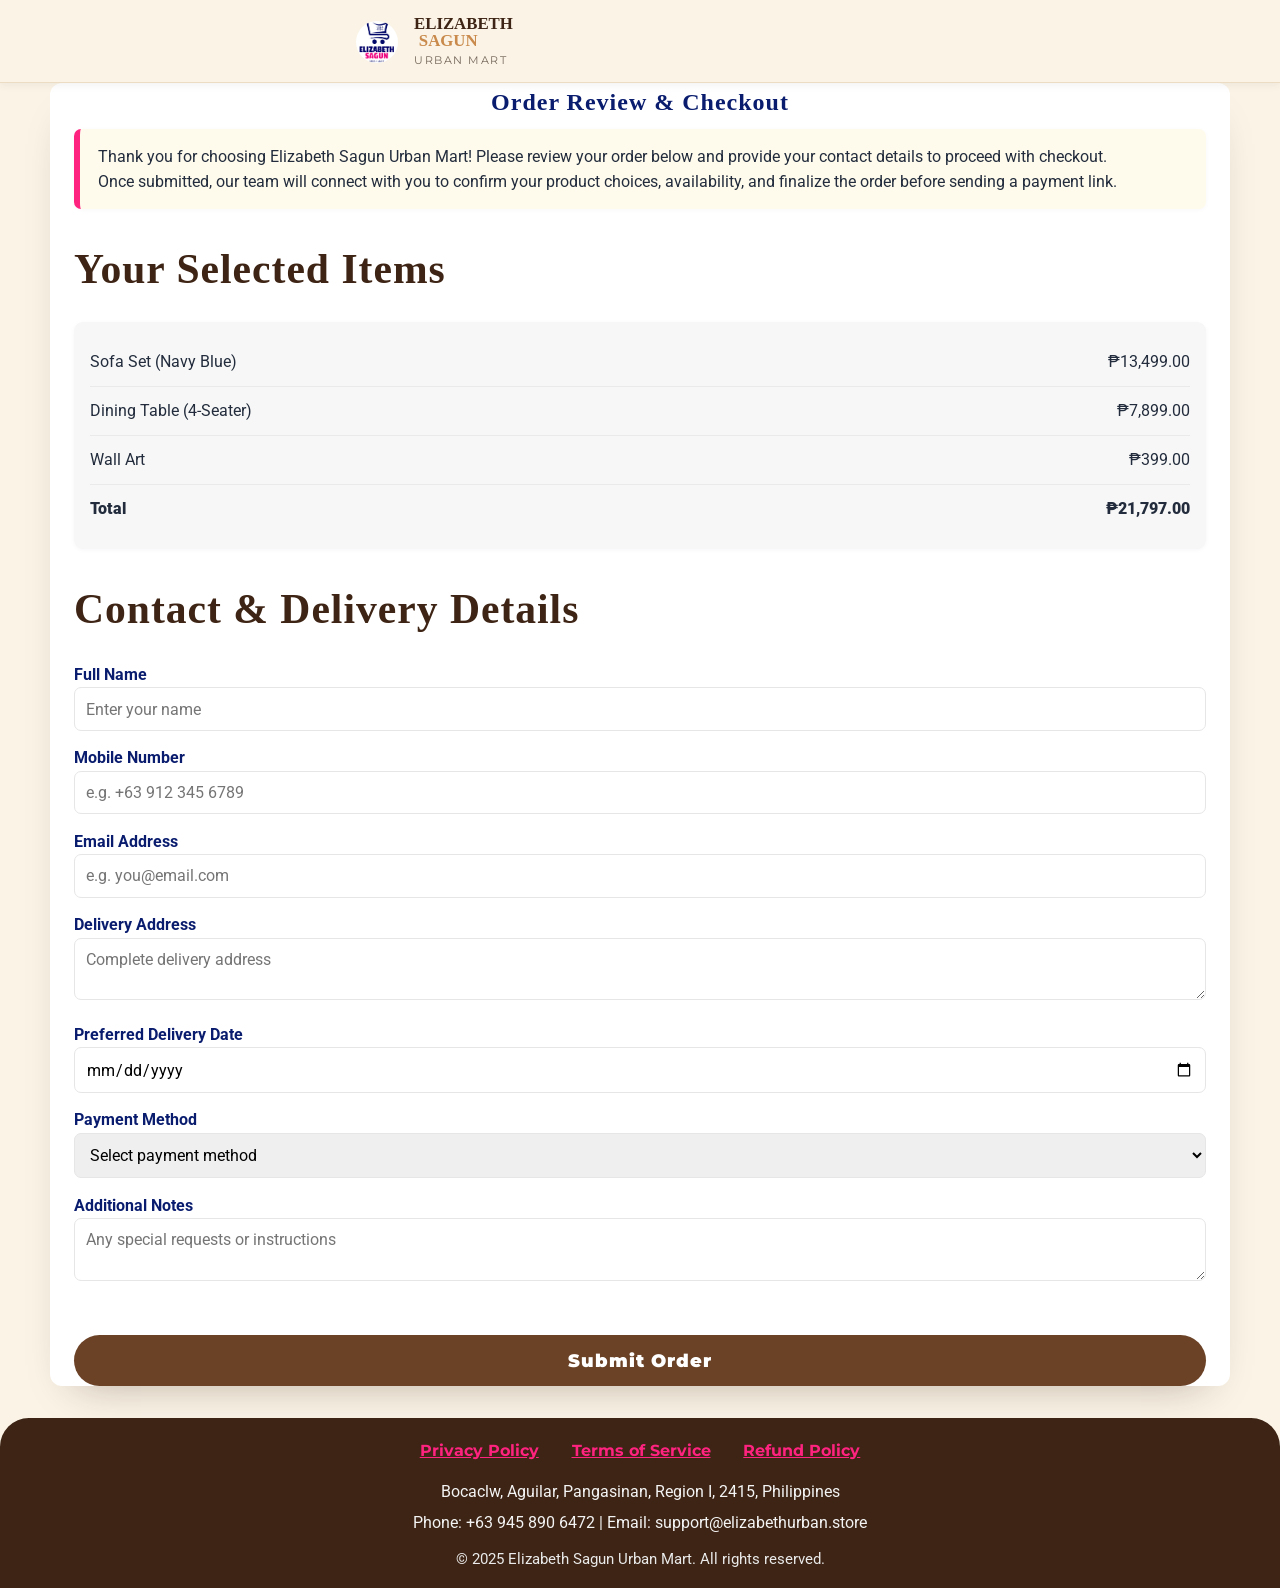
<file: order-summary.html>
<!DOCTYPE html>
<html lang="en">
<head>
    <meta charset="UTF-8">
    <meta name="viewport" content="width=device-width, initial-scale=1.0">
    <title>Order Summary | Elizabeth Sagun Urban Mart</title>
    <meta name="description" content="Order summary and checkout for Elizabeth Sagun Urban Mart. Review your purchase and securely complete your payment.">
    <link rel="icon" type="image/png" href="image/LOGO.png">
    <link href="https://fonts.googleapis.com/css?family=Montserrat:900,700,400|Roboto:400,500&display=swap" rel="stylesheet">
    <style>
        :root {
            --navy: #091c6e;
            --magenta: #ff2380;
            --gray: #f4f4f4;
            --white: #fff;
            --primary: var(--navy);
            --accent: var(--magenta);
            --body-bg: var(--gray);
            --header-bg: var(--white);
            --footer-bg: var(--primary);
            --footer-text: var(--gray);
            --shadow: 0 2px 8px rgba(60,60,60,0.07);
            --max-width: 600px;
        }
        * { box-sizing: border-box; margin: 0; padding: 0; }
        body {
            background: var(--body-bg);
            font-family: 'Roboto', Arial, sans-serif;
            color: #222c3c;
            line-height: 1.6;
        }
        header {
            background: var(--header-bg);
            box-shadow: var(--shadow);
            position: sticky;
            top: 0;
            width: 100%;
            z-index: 999;
        }
        .header-container {
            max-width: var(--max-width);
            margin: 0 auto;
            display: flex;
            align-items: center;
            justify-content: flex-start;
            padding: 1rem 1rem 0.8rem 1rem;
        }
        .logo-img {
            height: 53px;
            width: 53px;
            margin-right: 1rem;
            object-fit: contain;
            border-radius: 10px;
        }
        .logo-block {
            display: flex;
            align-items: center;
        }
        .logo-texts {
            display: flex;
            flex-direction: column;
        }
        .logo-main {
            font-family: 'Montserrat', sans-serif;
            font-weight: 900;
            font-size: 1.25rem;
            color: var(--primary);
            line-height: 1;
        }
        .logo-highlight {
            font-family: 'Montserrat', sans-serif;
            font-weight: 900;
            font-size: 1.25rem;
            color: var(--accent);
            line-height: 1;
        }
        .logo-sub {
            font-family: 'Montserrat', sans-serif;
            font-weight: 400;
            font-size: 0.95rem;
            color: var(--primary);
            letter-spacing: 1px;
            margin-top: 2px;
        }
        main {
            max-width: var(--max-width);
            margin: 2rem auto 0 auto;
            background: var(--white);
            border-radius: 12px;
            box-shadow: var(--shadow);
            padding: 2rem 1.2rem 2rem 1.2rem;
        }
        h1 {
            font-family: 'Montserrat', sans-serif;
            font-size: 1.5rem;
            color: var(--primary);
            font-weight: 900;
            margin-bottom: 0.5rem;
            letter-spacing: 1px;
            text-align: center;
        }
        .section-title {
            font-family: 'Montserrat', sans-serif;
            font-size: 1.17rem;
            color: var(--primary);
            font-weight: 900;
            letter-spacing: 1px;
            margin-top: 1.7rem;
            margin-bottom: 0.8rem;
            text-align: left;
        }
        .order-summary {
            background: #f7f7f7;
            border-radius: 9px;
            padding: 1rem;
            margin-bottom: 1.5rem;
            box-shadow: 0 1px 4px rgba(9,28,110,0.04);
        }
        .order-summary-list {
            list-style: none;
            margin: 0;
            padding: 0;
        }
        .order-summary-list li {
            display: flex;
            justify-content: space-between;
            align-items: center;
            padding: 0.7rem 0;
            border-bottom: 1px solid #eaeaea;
            font-size: 1rem;
            color: #222c3c;
        }
        .order-summary-list li:last-child {
            border-bottom: none;
        }
        .order-total {
            font-weight: 900;
            color: var(--accent);
            font-size: 1.09rem;
        }
        .customer-info {
            margin-bottom: 1.2rem;
        }
        .customer-info label {
            font-size: 1rem;
            color: var(--primary);
            font-weight: 700;
            margin-bottom: 3px;
        }
        .customer-info input, .customer-info select, .customer-info textarea {
            width: 100%;
            padding: 0.7rem;
            margin-bottom: 0.9rem;
            border-radius: 7px;
            border: 1px solid #e6e6e6;
            font-size: 1rem;
            font-family: 'Roboto', Arial, sans-serif;
        }
        .customer-info textarea {
            min-height: 54px;
        }
        .checkout-btn {
            display: block;
            width: 100%;
            background: var(--accent);
            color: var(--white);
            padding: 0.9rem 0;
            border-radius: 24px;
            font-weight: 900;
            font-family: 'Montserrat', sans-serif;
            font-size: 1.15rem;
            border: none;
            box-shadow: var(--shadow);
            letter-spacing: 1px;
            cursor: pointer;
            margin: 2rem 0 0.5rem 0;
            transition: background 0.2s, color 0.2s;
        }
        .checkout-btn:hover {
            background: var(--primary);
            color: var(--accent);
        }
        .info-note {
            background: #fffbec;
            border-left: 6px solid var(--accent);
            color: #222c3c;
            font-size: 1rem;
            padding: 0.9rem 1.1rem;
            margin-bottom: 1.2rem;
            border-radius: 7px;
            box-shadow: 0 1px 4px rgba(9,28,110,0.03);
        }
        .confirmation-modal {
            display: none;
            position: fixed;
            top: 0; left: 0; width: 100vw; height: 100vh;
            background: rgba(9,28,110,0.16);
            z-index: 1200;
            align-items: center;
            justify-content: center;
        }
        .confirmation-content {
            background: var(--white);
            border-radius: 12px;
            max-width: 95vw;
            width: 420px;
            padding: 2.2rem 1.5rem;
            box-shadow: 0 5px 32px rgba(9,28,110,0.11);
            text-align: center;
            position: relative;
        }
        .confirmation-content h2 {
            font-family: 'Montserrat', sans-serif;
            font-size: 1.25rem;
            color: var(--primary);
            font-weight: 900;
            margin-bottom: 0.9rem;
            letter-spacing: 1px;
        }
        .confirmation-content p {
            font-size: 1.05rem;
            margin-bottom: 1.25rem;
        }
        .confirmation-content .close-btn {
            background: var(--accent);
            color: var(--white);
            border: none;
            border-radius: 22px;
            padding: 0.6rem 1.7rem;
            font-size: 1.05rem;
            font-family: 'Montserrat', sans-serif;
            font-weight: 900;
            cursor: pointer;
            transition: background 0.2s, color 0.2s;
        }
        .confirmation-content .close-btn:hover {
            background: var(--primary);
            color: var(--accent);
        }
        @media (max-width: 600px) {
            main {
                padding: 1.1rem 0.3rem 1.2rem 0.3rem;
            }
            .header-container {
                padding: 0.7rem 0.4rem 0.5rem 0.4rem;
            }
            .confirmation-content {
                padding: 1.2rem 0.6rem;
            }
        }
        footer {
            background: var(--footer-bg);
            color: var(--footer-text);
            padding: 1.2rem 0 1rem 0;
            text-align: center;
            margin-top: 2rem;
        }
        .footer-links {
            margin-bottom: 1rem;
        }
        .footer-links a {
            color: var(--accent);
            text-decoration: underline;
            margin: 0 0.9rem;
            font-size: 1rem;
            font-family: 'Montserrat', sans-serif;
            font-weight: 700;
            transition: color 0.2s;
        }
        .footer-links a:hover {
            color: #fff;
        }
        .footer-address {
            font-size: 1.02rem;
            margin-bottom: 0.3rem;
        }
        .footer-contact {
            font-size: 1.02rem;
            margin-bottom: 0.3rem;
        }
        .footer-copyright {
            font-size: 0.95rem;
            margin-top: 0.7rem;
            color: #eaeaea;
            font-family: 'Roboto', Arial, sans-serif;
        }
    </style>
  <link rel="stylesheet" href="polish.css">
</head>
<body>
    <header>
        <div class="header-container">
            <div class="logo-block">
                <img src="image/LOGO.png" alt="Elizabeth Sagun Urban Mart Logo" class="logo-img">
                <div class="logo-texts">
                    <span class="logo-main">ELIZABETH</span>
                    <span class="logo-highlight">SAGUN</span>
                    <span class="logo-sub">URBAN MART</span>
                </div>
            </div>
        </div>
    </header>
    <main>
        <h1>Order Review &amp; Checkout</h1>
        <div class="info-note">
            Thank you for choosing Elizabeth Sagun Urban Mart! Please review your order below and provide your contact details to proceed with checkout.<br>
            Once submitted, our team will connect with you to confirm your product choices, availability, and finalize the order before sending a payment link.
        </div>
        <div class="section-title">Your Selected Items</div>
        <div class="order-summary" id="orderSummarySection">
            <ul class="order-summary-list" id="orderSummaryList">
                <!-- Example items, these should be dynamically generated in integration -->
                <li>
                    <span>Sofa Set (Navy Blue)</span>
                    <span>₱13,499.00</span>
                </li>
                <li>
                    <span>Dining Table (4-Seater)</span>
                    <span>₱7,899.00</span>
                </li>
                <li>
                    <span>Wall Art</span>
                    <span>₱399.00</span>
                </li>
                <li class="order-total">
                    <span>Total</span>
                    <span>₱21,797.00</span>
                </li>
            </ul>
        </div>
        <div class="section-title">Contact &amp; Delivery Details</div>
        <form id="checkoutForm" autocomplete="off">
            <div class="customer-info">
                <label for="customerName">Full Name</label>
                <input type="text" id="customerName" name="customerName" required placeholder="Enter your name">
                <label for="customerPhone">Mobile Number</label>
                <input type="tel" id="customerPhone" name="customerPhone" required placeholder="e.g. +63 912 345 6789">
                <label for="customerEmail">Email Address</label>
                <input type="email" id="customerEmail" name="customerEmail" required placeholder="e.g. you@email.com">
                <label for="customerAddress">Delivery Address</label>
                <textarea id="customerAddress" name="customerAddress" required placeholder="Complete delivery address"></textarea>
                <label for="deliveryDate">Preferred Delivery Date</label>
                <input type="date" id="deliveryDate" name="deliveryDate" required>
                <label for="paymentMethod">Payment Method</label>
                <select id="paymentMethod" name="paymentMethod" required>
                    <option value="">Select payment method</option>
                    <option value="GCash">GCash</option>
                    <option value="Bank Transfer">Bank Transfer</option>
                    <option value="Credit/Debit Card">Credit/Debit Card</option>
                    <option value="Cash on Delivery">Cash on Delivery</option>
                </select>
                <label for="orderNotes">Additional Notes</label>
                <textarea id="orderNotes" name="orderNotes" placeholder="Any special requests or instructions"></textarea>
            </div>
            <button type="submit" class="checkout-btn">Submit Order</button>
        </form>
    </main>
    <div class="confirmation-modal" id="confirmationModal">
        <div class="confirmation-content">
            <h2>Order Submitted Successfully!</h2>
            <p>
                Thank you for your order.<br>
                One of our team members will contact you soon to verify product selections, confirm colors, availability, and finalize your order details.<br>
                Once you confirm, we’ll send a secure payment link based on your selected payment method.<br>
                <strong>Please complete your payment within 24 hours</strong> to prevent automatic cancellation.<br>
                We appreciate your prompt response and look forward to helping you make your home more beautiful!
            </p>
            <button class="close-btn" id="closeConfirmationBtn">Close</button>
        </div>
    </div>
    <footer>
        <div class="footer-links">
            <a href="privacy-policy.html">Privacy Policy</a>
            <a href="terms.html">Terms of Service</a>
            <a href="refund-policy.html">Refund Policy</a>
        </div>
        <div class="footer-address">
            Bocaclw, Aguilar, Pangasinan, Region I, 2415, Philippines
        </div>
        <div class="footer-contact">
            Phone: +63 945 890 6472 | Email: support@elizabethurban.store
        </div>
        <div class="footer-copyright">
            &copy; 2025 Elizabeth Sagun Urban Mart. All rights reserved.
        </div>
    </footer>
    <script>
        // Responsive mobile touch: scroll to top when modal opens
        function showConfirmationModal() {
            document.getElementById('confirmationModal').style.display = 'flex';
            document.body.style.overflow = 'hidden';
            window.scrollTo({ top: 0, behavior: 'smooth' });
        }
        function hideConfirmationModal() {
            document.getElementById('confirmationModal').style.display = 'none';
            document.body.style.overflow = '';
        }
        document.getElementById('closeConfirmationBtn').addEventListener('click', hideConfirmationModal);

        // Handle checkout form submission
        document.getElementById('checkoutForm').addEventListener('submit', function(e) {
            e.preventDefault();
            showConfirmationModal();
        });

        // Accessibility: Allow closing modal with Esc key
        document.addEventListener('keydown', function(e) {
            if (e.key === 'Escape' && document.getElementById('confirmationModal').style.display === 'flex') {
                hideConfirmationModal();
            }
        });

        // Sticky header shadow on scroll
        window.addEventListener('scroll', function() {
            var header = document.querySelector('header');
            if (window.scrollY > 20) {
                header.style.boxShadow = '0 4px 16px rgba(9,28,110,0.13)';
            } else {
                header.style.boxShadow = '0 2px 8px rgba(60,60,60,0.07)';
            }
        });
    </script>
</body>
</html>
</file>
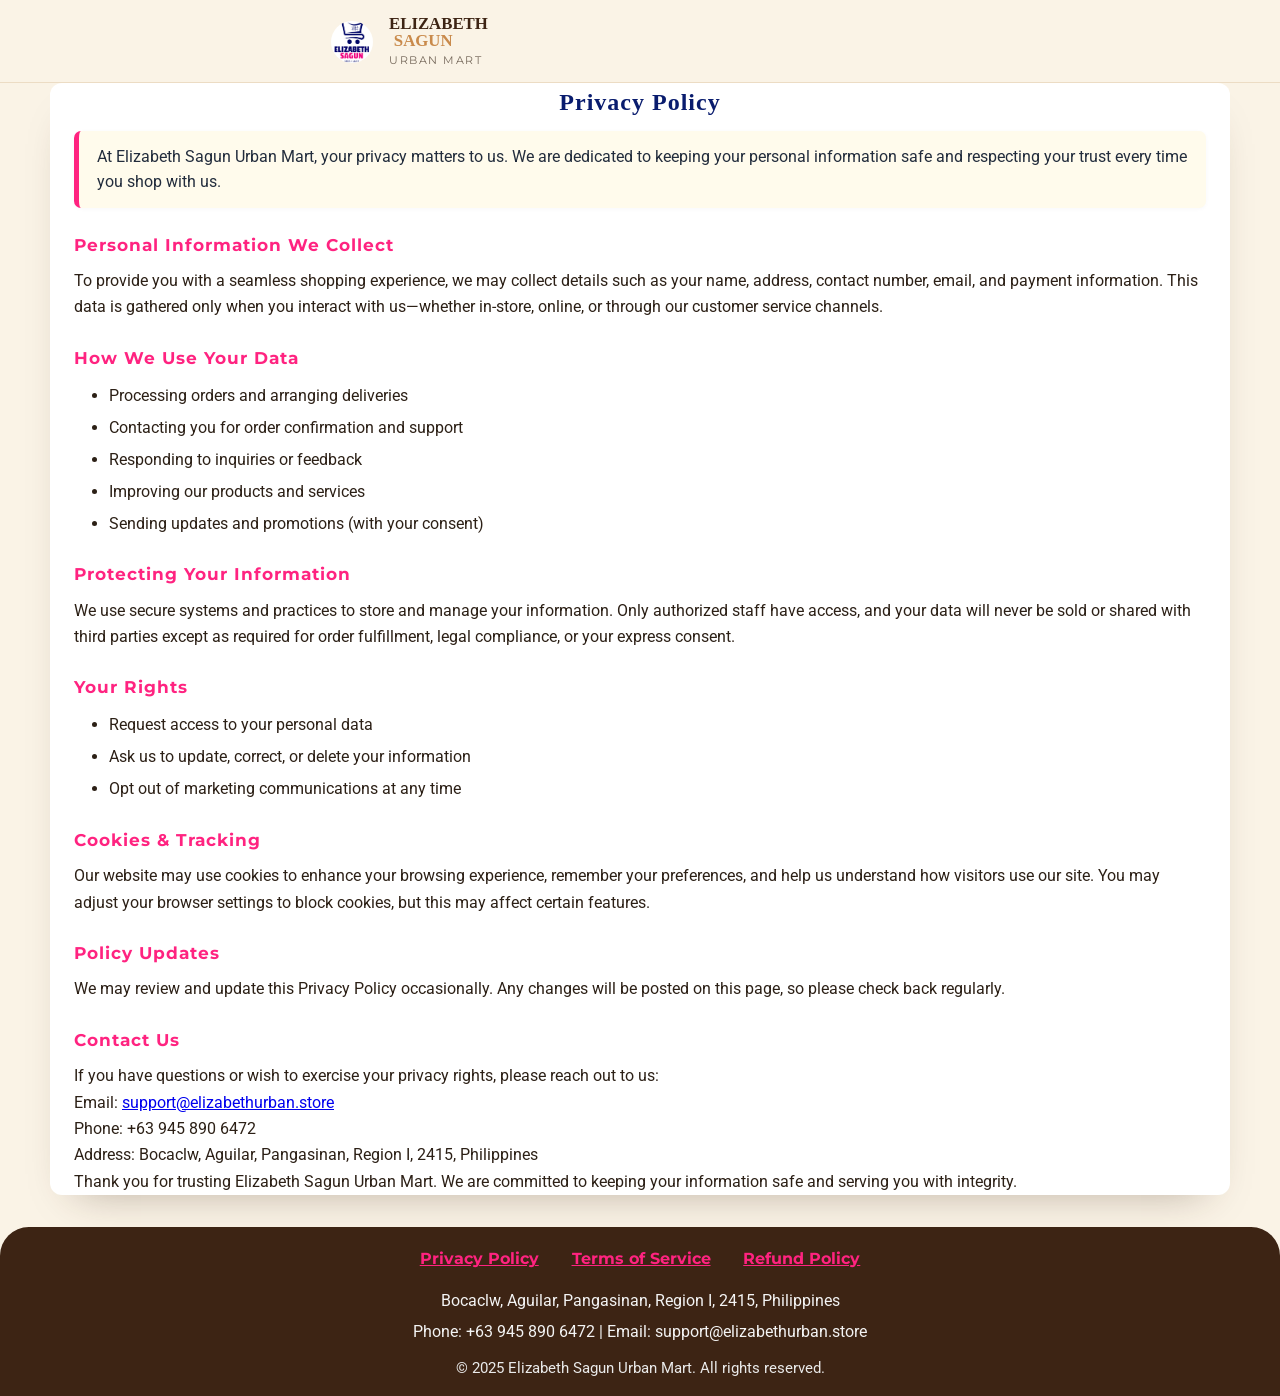
<file: privacy-policy.html>
<!DOCTYPE html>
<html lang="en">
<head>
    <meta charset="UTF-8">
    <meta name="viewport" content="width=device-width, initial-scale=1.0">
    <title>Privacy Policy | Elizabeth Sagun Urban Mart</title>
    <meta name="description" content="Elizabeth Sagun Urban Mart privacy policy. Learn how we protect your personal information and keep your data secure.">
    <link rel="icon" type="image/png" href="image/LOGO.png">
    <link href="https://fonts.googleapis.com/css?family=Montserrat:700,400|Roboto:400,500&display=swap" rel="stylesheet">
    <style>
        :root {
            --navy: #091c6e;
            --magenta: #ff2380;
            --gray: #f4f4f4;
            --white: #fff;
            --primary: var(--navy);
            --accent: var(--magenta);
            --body-bg: var(--gray);
            --header-bg: var(--white);
            --footer-bg: var(--primary);
            --footer-text: var(--gray);
            --shadow: 0 2px 8px rgba(60,60,60,0.07);
            --max-width: 650px;
        }
        * { box-sizing: border-box; margin: 0; padding: 0; }
        body {
            background: var(--body-bg);
            font-family: 'Roboto', Arial, sans-serif;
            color: #222c3c;
            line-height: 1.6;
        }
        header {
            background: var(--header-bg);
            box-shadow: var(--shadow);
            position: sticky;
            top: 0;
            width: 100%;
            z-index: 999;
        }
        .header-container {
            max-width: var(--max-width);
            margin: 0 auto;
            padding: 1rem 1rem 0.8rem 1rem;
            display: flex;
            align-items: center;
        }
        .logo-img {
            height: 46px;
            width: 46px;
            margin-right: 1rem;
            object-fit: contain;
            border-radius: 10px;
        }
        .logo-block {
            display: flex;
            align-items: center;
        }
        .logo-texts {
            display: flex;
            flex-direction: column;
        }
        .logo-main {
            font-family: 'Montserrat', sans-serif;
            font-weight: 700;
            font-size: 1.12rem;
            color: var(--primary);
            line-height: 1;
        }
        .logo-highlight {
            font-family: 'Montserrat', sans-serif;
            font-weight: 700;
            font-size: 1.12rem;
            color: var(--accent);
            line-height: 1;
        }
        .logo-sub {
            font-family: 'Montserrat', sans-serif;
            font-weight: 400;
            font-size: 0.87rem;
            color: var(--primary);
            letter-spacing: 1px;
            margin-top: 2px;
        }
        main {
            max-width: var(--max-width);
            margin: 2rem auto 0 auto;
            background: var(--white);
            border-radius: 12px;
            box-shadow: var(--shadow);
            padding: 2rem 1.4rem 2rem 1.4rem;
        }
        h1 {
            font-family: 'Montserrat', sans-serif;
            font-size: 1.5rem;
            color: var(--primary);
            font-weight: 700;
            margin-bottom: 0.6rem;
            letter-spacing: 1px;
            text-align: center;
        }
        h2 {
            font-family: 'Montserrat', sans-serif;
            font-size: 1.05rem;
            color: var(--accent);
            font-weight: 700;
            margin: 1.5rem 0 0.6rem 0;
            letter-spacing: 1px;
        }
        p, ul, li {
            font-size: 1.03rem;
        }
        ul {
            margin: 0.7rem 0 0.7rem 2.2rem;
            padding: 0;
        }
        li {
            margin-bottom: 0.35rem;
        }
        .info-note {
            background: #fffbec;
            border-left: 5px solid var(--accent);
            color: #222c3c;
            font-size: 1rem;
            padding: 0.8rem 1.1rem;
            margin-bottom: 1.2rem;
            border-radius: 7px;
            box-shadow: 0 1px 4px rgba(9,28,110,0.03);
        }
        @media (max-width: 600px) {
            main {
                padding: 1.2rem 0.3rem 1.2rem 0.3rem;
            }
            .header-container {
                padding: 0.7rem 0.4rem 0.5rem 0.4rem;
            }
        }
        footer {
            background: var(--footer-bg);
            color: var(--footer-text);
            padding: 1.2rem 0 1rem 0;
            text-align: center;
            margin-top: 2rem;
        }
        .footer-links {
            margin-bottom: 1rem;
        }
        .footer-links a {
            color: var(--accent);
            text-decoration: underline;
            margin: 0 0.9rem;
            font-size: 1rem;
            font-family: 'Montserrat', sans-serif;
            font-weight: 700;
            transition: color 0.2s;
        }
        .footer-links a:hover {
            color: #fff;
        }
        .footer-address {
            font-size: 1.02rem;
            margin-bottom: 0.3rem;
        }
        .footer-contact {
            font-size: 1.02rem;
            margin-bottom: 0.3rem;
        }
        .footer-copyright {
            font-size: 0.95rem;
            margin-top: 0.7rem;
            color: #eaeaea;
            font-family: 'Roboto', Arial, sans-serif;
        }
    </style>
  <link rel="stylesheet" href="polish.css">
</head>
<body>
    <header>
        <div class="header-container">
            <div class="logo-block">
                <img src="image/LOGO.png" alt="Elizabeth Sagun Urban Mart Logo" class="logo-img">
                <div class="logo-texts">
                    <span class="logo-main">ELIZABETH</span>
                    <span class="logo-highlight">SAGUN</span>
                    <span class="logo-sub">URBAN MART</span>
                </div>
            </div>
        </div>
    </header>
    <main>
        <h1>Privacy Policy</h1>
        <div class="info-note">
            At Elizabeth Sagun Urban Mart, your privacy matters to us. We are dedicated to keeping your personal information safe and respecting your trust every time you shop with us.
        </div>
        <h2>Personal Information We Collect</h2>
        <p>
            To provide you with a seamless shopping experience, we may collect details such as your name, address, contact number, email, and payment information. This data is gathered only when you interact with us—whether in-store, online, or through our customer service channels.
        </p>
        <h2>How We Use Your Data</h2>
        <ul>
            <li>Processing orders and arranging deliveries</li>
            <li>Contacting you for order confirmation and support</li>
            <li>Responding to inquiries or feedback</li>
            <li>Improving our products and services</li>
            <li>Sending updates and promotions (with your consent)</li>
        </ul>
        <h2>Protecting Your Information</h2>
        <p>
            We use secure systems and practices to store and manage your information. Only authorized staff have access, and your data will never be sold or shared with third parties except as required for order fulfillment, legal compliance, or your express consent.
        </p>
        <h2>Your Rights</h2>
        <ul>
            <li>Request access to your personal data</li>
            <li>Ask us to update, correct, or delete your information</li>
            <li>Opt out of marketing communications at any time</li>
        </ul>
        <h2>Cookies & Tracking</h2>
        <p>
            Our website may use cookies to enhance your browsing experience, remember your preferences, and help us understand how visitors use our site. You may adjust your browser settings to block cookies, but this may affect certain features.
        </p>
        <h2>Policy Updates</h2>
        <p>
            We may review and update this Privacy Policy occasionally. Any changes will be posted on this page, so please check back regularly.
        </p>
        <h2>Contact Us</h2>
        <p>
            If you have questions or wish to exercise your privacy rights, please reach out to us:<br>
            Email: <a href="mailto:support@elizabethurban.store">support@elizabethurban.store</a><br>
            Phone: +63 945 890 6472<br>
            Address: Bocaclw, Aguilar, Pangasinan, Region I, 2415, Philippines
        </p>
        <p>
            Thank you for trusting Elizabeth Sagun Urban Mart. We are committed to keeping your information safe and serving you with integrity.
        </p>
    </main>
    <footer>
        <div class="footer-links">
            <a href="privacy-policy.html">Privacy Policy</a>
            <a href="terms.html">Terms of Service</a>
            <a href="refund-policy.html">Refund Policy</a>
        </div>
        <div class="footer-address">
            Bocaclw, Aguilar, Pangasinan, Region I, 2415, Philippines
        </div>
        <div class="footer-contact">
            Phone: +63 945 890 6472 | Email: support@elizabethurban.store
        </div>
        <div class="footer-copyright">
            &copy; 2025 Elizabeth Sagun Urban Mart. All rights reserved.
        </div>
    </footer>
</body>
</html>
</file>
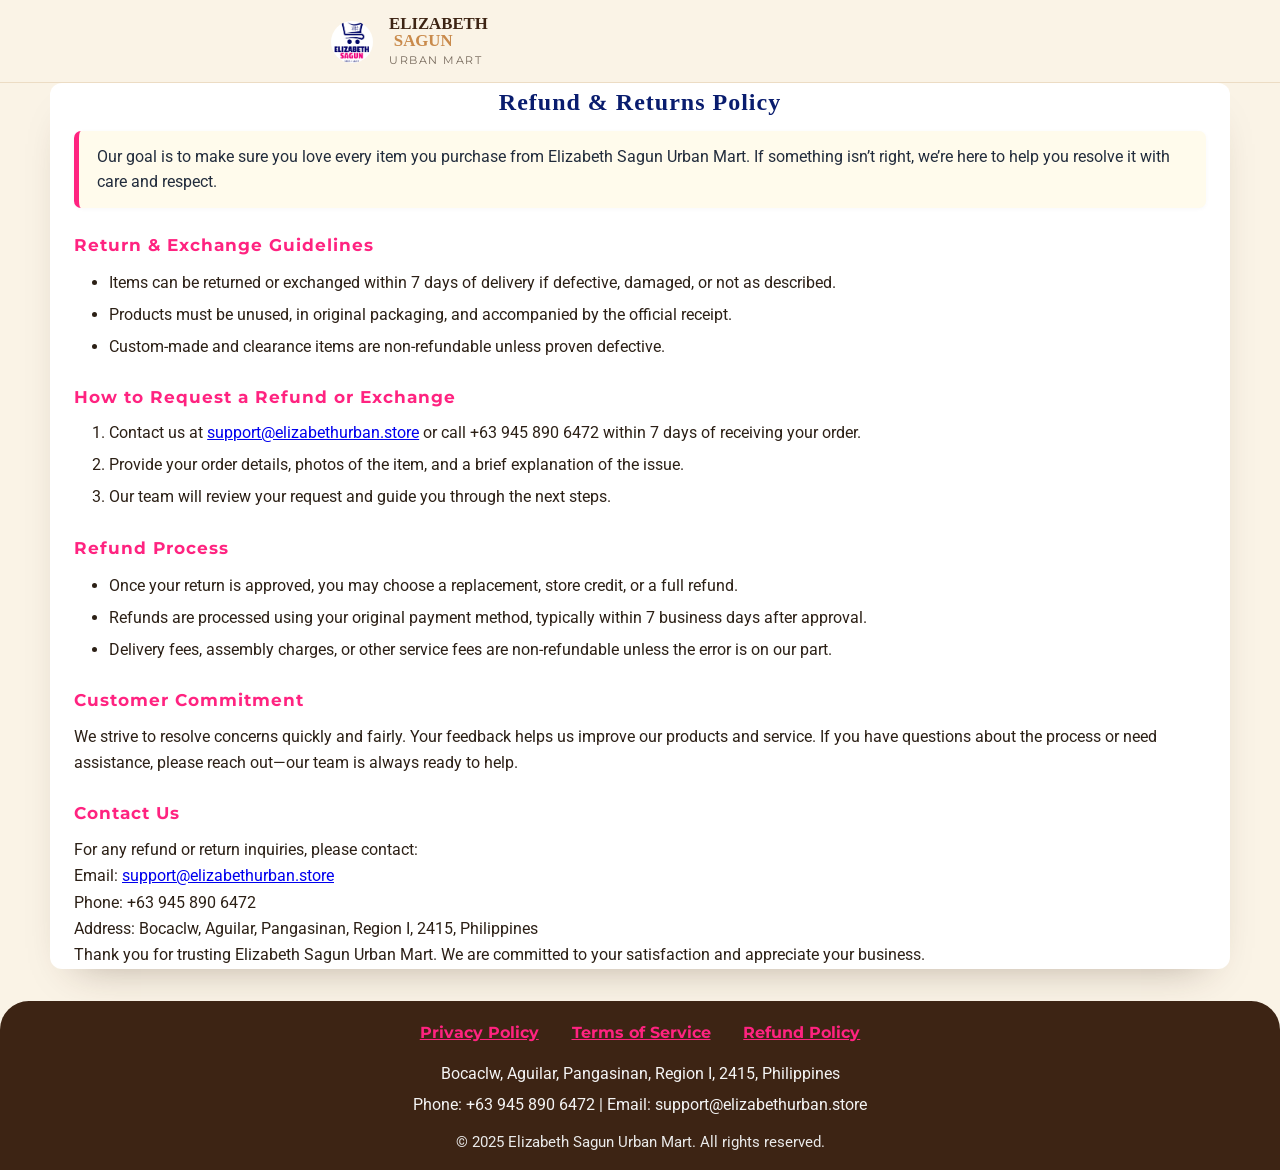
<file: refund-policy.html>
<!DOCTYPE html>
<html lang="en">
<head>
    <meta charset="UTF-8">
    <meta name="viewport" content="width=device-width, initial-scale=1.0">
    <title>Refund Policy | Elizabeth Sagun Urban Mart</title>
    <meta name="description" content="Elizabeth Sagun Urban Mart refund policy. Learn about our process for returns, exchanges, and refunds.">
    <link rel="icon" type="image/png" href="image/LOGO.png">
    <link href="https://fonts.googleapis.com/css?family=Montserrat:700,400|Roboto:400,500&display=swap" rel="stylesheet">
    <style>
        :root {
            --navy: #091c6e;
            --magenta: #ff2380;
            --gray: #f4f4f4;
            --white: #fff;
            --primary: var(--navy);
            --accent: var(--magenta);
            --body-bg: var(--gray);
            --header-bg: var(--white);
            --footer-bg: var(--primary);
            --footer-text: var(--gray);
            --shadow: 0 2px 8px rgba(60,60,60,0.07);
            --max-width: 650px;
        }
        * { box-sizing: border-box; margin: 0; padding: 0; }
        body {
            background: var(--body-bg);
            font-family: 'Roboto', Arial, sans-serif;
            color: #222c3c;
            line-height: 1.6;
        }
        header {
            background: var(--header-bg);
            box-shadow: var(--shadow);
            position: sticky;
            top: 0;
            width: 100%;
            z-index: 999;
        }
        .header-container {
            max-width: var(--max-width);
            margin: 0 auto;
            padding: 1rem 1rem 0.8rem 1rem;
            display: flex;
            align-items: center;
        }
        .logo-img {
            height: 46px;
            width: 46px;
            margin-right: 1rem;
            object-fit: contain;
            border-radius: 10px;
        }
        .logo-block {
            display: flex;
            align-items: center;
        }
        .logo-texts {
            display: flex;
            flex-direction: column;
        }
        .logo-main {
            font-family: 'Montserrat', sans-serif;
            font-weight: 700;
            font-size: 1.12rem;
            color: var(--primary);
            line-height: 1;
        }
        .logo-highlight {
            font-family: 'Montserrat', sans-serif;
            font-weight: 700;
            font-size: 1.12rem;
            color: var(--accent);
            line-height: 1;
        }
        .logo-sub {
            font-family: 'Montserrat', sans-serif;
            font-weight: 400;
            font-size: 0.87rem;
            color: var(--primary);
            letter-spacing: 1px;
            margin-top: 2px;
        }
        main {
            max-width: var(--max-width);
            margin: 2rem auto 0 auto;
            background: var(--white);
            border-radius: 12px;
            box-shadow: var(--shadow);
            padding: 2rem 1.4rem 2rem 1.4rem;
        }
        h1 {
            font-family: 'Montserrat', sans-serif;
            font-size: 1.5rem;
            color: var(--primary);
            font-weight: 700;
            margin-bottom: 0.6rem;
            letter-spacing: 1px;
            text-align: center;
        }
        h2 {
            font-family: 'Montserrat', sans-serif;
            font-size: 1.05rem;
            color: var(--accent);
            font-weight: 700;
            margin: 1.5rem 0 0.6rem 0;
            letter-spacing: 1px;
        }
        p, ul, li {
            font-size: 1.03rem;
        }
        ul {
            margin: 0.7rem 0 0.7rem 2.2rem;
            padding: 0;
        }
        li {
            margin-bottom: 0.35rem;
        }
        .info-note {
            background: #fffbec;
            border-left: 5px solid var(--accent);
            color: #222c3c;
            font-size: 1rem;
            padding: 0.8rem 1.1rem;
            margin-bottom: 1.2rem;
            border-radius: 7px;
            box-shadow: 0 1px 4px rgba(9,28,110,0.03);
        }
        @media (max-width: 600px) {
            main {
                padding: 1.2rem 0.3rem 1.2rem 0.3rem;
            }
            .header-container {
                padding: 0.7rem 0.4rem 0.5rem 0.4rem;
            }
        }
        footer {
            background: var(--footer-bg);
            color: var(--footer-text);
            padding: 1.2rem 0 1rem 0;
            text-align: center;
            margin-top: 2rem;
        }
        .footer-links {
            margin-bottom: 1rem;
        }
        .footer-links a {
            color: var(--accent);
            text-decoration: underline;
            margin: 0 0.9rem;
            font-size: 1rem;
            font-family: 'Montserrat', sans-serif;
            font-weight: 700;
            transition: color 0.2s;
        }
        .footer-links a:hover {
            color: #fff;
        }
        .footer-address {
            font-size: 1.02rem;
            margin-bottom: 0.3rem;
        }
        .footer-contact {
            font-size: 1.02rem;
            margin-bottom: 0.3rem;
        }
        .footer-copyright {
            font-size: 0.95rem;
            margin-top: 0.7rem;
            color: #eaeaea;
            font-family: 'Roboto', Arial, sans-serif;
        }
    </style>
  <link rel="stylesheet" href="polish.css">
</head>
<body>
    <header>
        <div class="header-container">
            <div class="logo-block">
                <img src="image/LOGO.png" alt="Elizabeth Sagun Urban Mart Logo" class="logo-img">
                <div class="logo-texts">
                    <span class="logo-main">ELIZABETH</span>
                    <span class="logo-highlight">SAGUN</span>
                    <span class="logo-sub">URBAN MART</span>
                </div>
            </div>
        </div>
    </header>
    <main>
        <h1>Refund &amp; Returns Policy</h1>
        <div class="info-note">
            Our goal is to make sure you love every item you purchase from Elizabeth Sagun Urban Mart. If something isn’t right, we’re here to help you resolve it with care and respect.
        </div>
        <h2>Return &amp; Exchange Guidelines</h2>
        <ul>
            <li>Items can be returned or exchanged within 7 days of delivery if defective, damaged, or not as described.</li>
            <li>Products must be unused, in original packaging, and accompanied by the official receipt.</li>
            <li>Custom-made and clearance items are non-refundable unless proven defective.</li>
        </ul>
        <h2>How to Request a Refund or Exchange</h2>
        <ol style="margin-left:2.2rem;">
            <li>Contact us at <a href="mailto:support@elizabethurban.store">support@elizabethurban.store</a> or call +63 945 890 6472 within 7 days of receiving your order.</li>
            <li>Provide your order details, photos of the item, and a brief explanation of the issue.</li>
            <li>Our team will review your request and guide you through the next steps.</li>
        </ol>
        <h2>Refund Process</h2>
        <ul>
            <li>Once your return is approved, you may choose a replacement, store credit, or a full refund.</li>
            <li>Refunds are processed using your original payment method, typically within 7 business days after approval.</li>
            <li>Delivery fees, assembly charges, or other service fees are non-refundable unless the error is on our part.</li>
        </ul>
        <h2>Customer Commitment</h2>
        <p>
            We strive to resolve concerns quickly and fairly. Your feedback helps us improve our products and service. If you have questions about the process or need assistance, please reach out—our team is always ready to help.
        </p>
        <h2>Contact Us</h2>
        <p>
            For any refund or return inquiries, please contact:<br>
            Email: <a href="mailto:support@elizabethurban.store">support@elizabethurban.store</a><br>
            Phone: +63 945 890 6472<br>
            Address: Bocaclw, Aguilar, Pangasinan, Region I, 2415, Philippines
        </p>
        <p>
            Thank you for trusting Elizabeth Sagun Urban Mart. We are committed to your satisfaction and appreciate your business.
        </p>
    </main>
    <footer>
        <div class="footer-links">
            <a href="privacy-policy.html">Privacy Policy</a>
            <a href="terms.html">Terms of Service</a>
            <a href="refund-policy.html">Refund Policy</a>
        </div>
        <div class="footer-address">
            Bocaclw, Aguilar, Pangasinan, Region I, 2415, Philippines
        </div>
        <div class="footer-contact">
            Phone: +63 945 890 6472 | Email: support@elizabethurban.store
        </div>
        <div class="footer-copyright">
            &copy; 2025 Elizabeth Sagun Urban Mart. All rights reserved.
        </div>
    </footer>
</body>
</html>
</file>
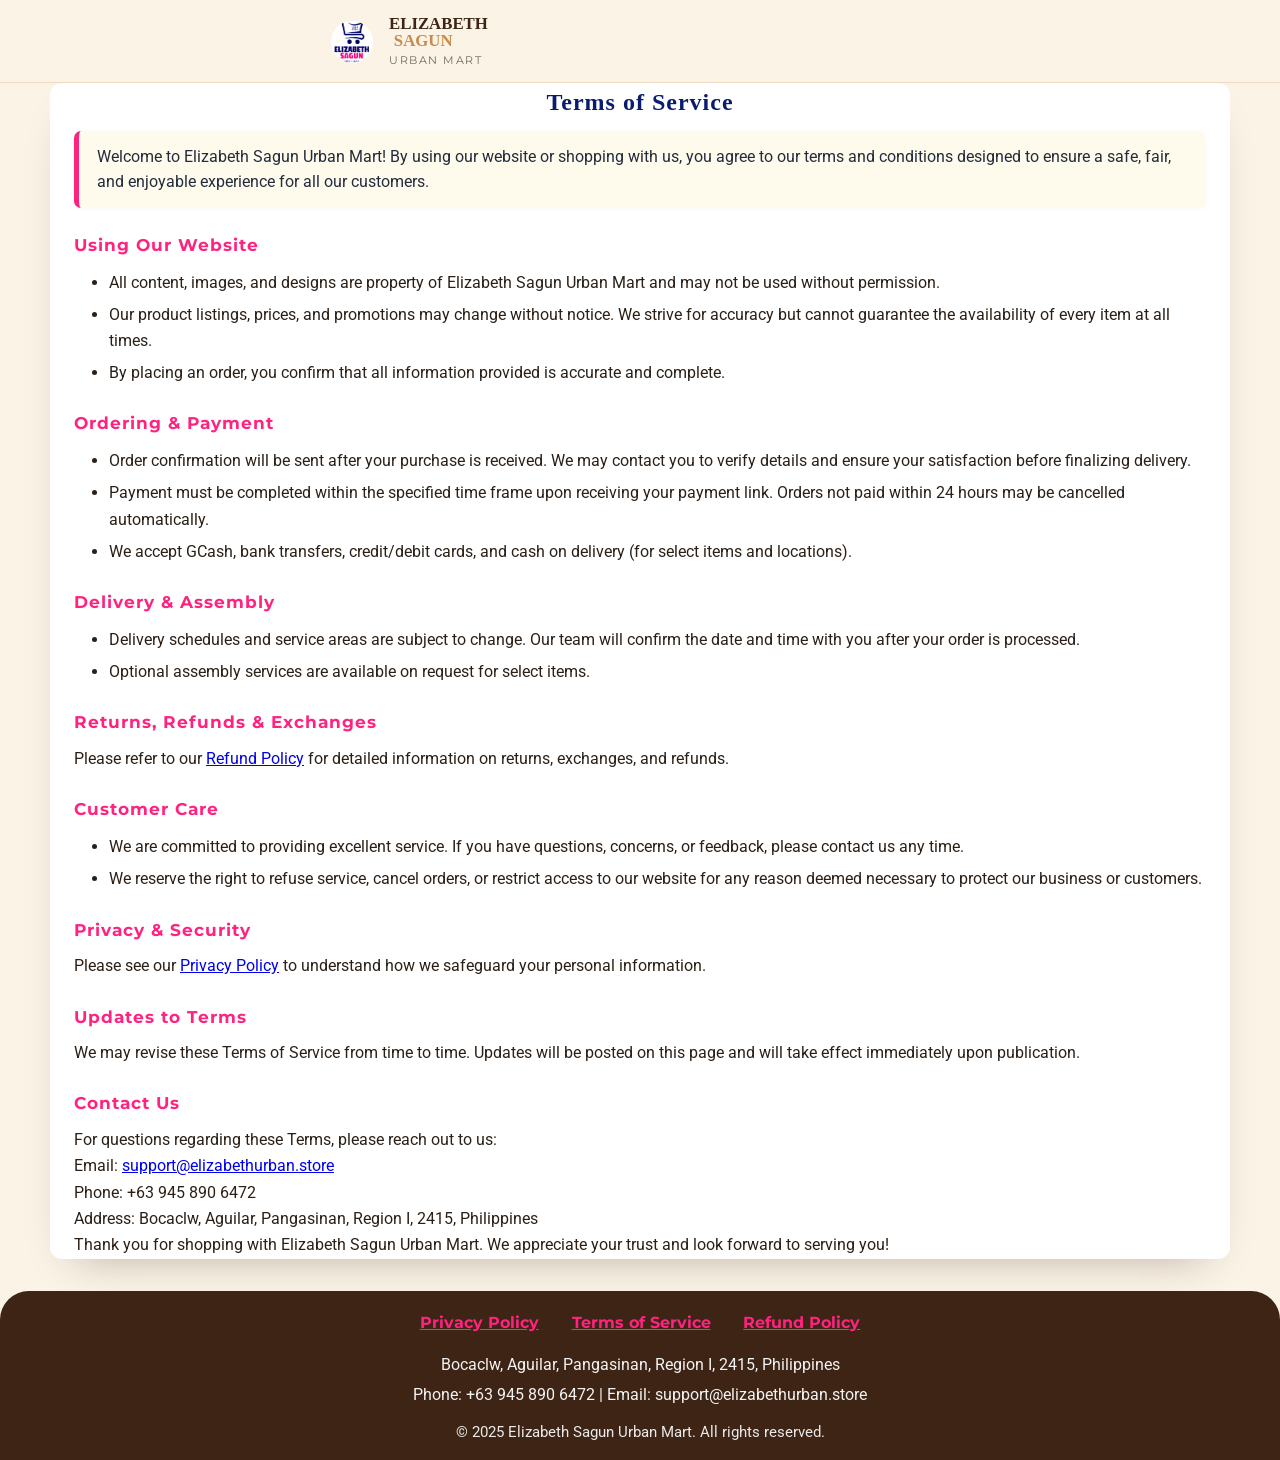
<file: terms.html>
<!DOCTYPE html>
<html lang="en">
<head>
    <meta charset="UTF-8">
    <meta name="viewport" content="width=device-width, initial-scale=1.0">
    <title>Terms of Service | Elizabeth Sagun Urban Mart</title>
    <meta name="description" content="Elizabeth Sagun Urban Mart terms of service. Understand our policies and guidelines for using our website and shopping with us.">
    <link rel="icon" type="image/png" href="image/LOGO.png">
    <link href="https://fonts.googleapis.com/css?family=Montserrat:700,400|Roboto:400,500&display=swap" rel="stylesheet">
    <style>
        :root {
            --navy: #091c6e;
            --magenta: #ff2380;
            --gray: #f4f4f4;
            --white: #fff;
            --primary: var(--navy);
            --accent: var(--magenta);
            --body-bg: var(--gray);
            --header-bg: var(--white);
            --footer-bg: var(--primary);
            --footer-text: var(--gray);
            --shadow: 0 2px 8px rgba(60,60,60,0.07);
            --max-width: 650px;
        }
        * { box-sizing: border-box; margin: 0; padding: 0; }
        body {
            background: var(--body-bg);
            font-family: 'Roboto', Arial, sans-serif;
            color: #222c3c;
            line-height: 1.6;
        }
        header {
            background: var(--header-bg);
            box-shadow: var(--shadow);
            position: sticky;
            top: 0;
            width: 100%;
            z-index: 999;
        }
        .header-container {
            max-width: var(--max-width);
            margin: 0 auto;
            padding: 1rem 1rem 0.8rem 1rem;
            display: flex;
            align-items: center;
        }
        .logo-img {
            height: 46px;
            width: 46px;
            margin-right: 1rem;
            object-fit: contain;
            border-radius: 10px;
        }
        .logo-block {
            display: flex;
            align-items: center;
        }
        .logo-texts {
            display: flex;
            flex-direction: column;
        }
        .logo-main {
            font-family: 'Montserrat', sans-serif;
            font-weight: 700;
            font-size: 1.12rem;
            color: var(--primary);
            line-height: 1;
        }
        .logo-highlight {
            font-family: 'Montserrat', sans-serif;
            font-weight: 700;
            font-size: 1.12rem;
            color: var(--accent);
            line-height: 1;
        }
        .logo-sub {
            font-family: 'Montserrat', sans-serif;
            font-weight: 400;
            font-size: 0.87rem;
            color: var(--primary);
            letter-spacing: 1px;
            margin-top: 2px;
        }
        main {
            max-width: var(--max-width);
            margin: 2rem auto 0 auto;
            background: var(--white);
            border-radius: 12px;
            box-shadow: var(--shadow);
            padding: 2rem 1.4rem 2rem 1.4rem;
        }
        h1 {
            font-family: 'Montserrat', sans-serif;
            font-size: 1.5rem;
            color: var(--primary);
            font-weight: 700;
            margin-bottom: 0.6rem;
            letter-spacing: 1px;
            text-align: center;
        }
        h2 {
            font-family: 'Montserrat', sans-serif;
            font-size: 1.05rem;
            color: var(--accent);
            font-weight: 700;
            margin: 1.5rem 0 0.6rem 0;
            letter-spacing: 1px;
        }
        p, ul, li {
            font-size: 1.03rem;
        }
        ul {
            margin: 0.7rem 0 0.7rem 2.2rem;
            padding: 0;
        }
        li {
            margin-bottom: 0.35rem;
        }
        .info-note {
            background: #fffbec;
            border-left: 5px solid var(--accent);
            color: #222c3c;
            font-size: 1rem;
            padding: 0.8rem 1.1rem;
            margin-bottom: 1.2rem;
            border-radius: 7px;
            box-shadow: 0 1px 4px rgba(9,28,110,0.03);
        }
        @media (max-width: 600px) {
            main {
                padding: 1.2rem 0.3rem 1.2rem 0.3rem;
            }
            .header-container {
                padding: 0.7rem 0.4rem 0.5rem 0.4rem;
            }
        }
        footer {
            background: var(--footer-bg);
            color: var(--footer-text);
            padding: 1.2rem 0 1rem 0;
            text-align: center;
            margin-top: 2rem;
        }
        .footer-links {
            margin-bottom: 1rem;
        }
        .footer-links a {
            color: var(--accent);
            text-decoration: underline;
            margin: 0 0.9rem;
            font-size: 1rem;
            font-family: 'Montserrat', sans-serif;
            font-weight: 700;
            transition: color 0.2s;
        }
        .footer-links a:hover {
            color: #fff;
        }
        .footer-address {
            font-size: 1.02rem;
            margin-bottom: 0.3rem;
        }
        .footer-contact {
            font-size: 1.02rem;
            margin-bottom: 0.3rem;
        }
        .footer-copyright {
            font-size: 0.95rem;
            margin-top: 0.7rem;
            color: #eaeaea;
            font-family: 'Roboto', Arial, sans-serif;
        }
    </style>
  <link rel="stylesheet" href="polish.css">
</head>
<body>
    <header>
        <div class="header-container">
            <div class="logo-block">
                <img src="image/LOGO.png" alt="Elizabeth Sagun Urban Mart Logo" class="logo-img">
                <div class="logo-texts">
                    <span class="logo-main">ELIZABETH</span>
                    <span class="logo-highlight">SAGUN</span>
                    <span class="logo-sub">URBAN MART</span>
                </div>
            </div>
        </div>
    </header>
    <main>
        <h1>Terms of Service</h1>
        <div class="info-note">
            Welcome to Elizabeth Sagun Urban Mart! By using our website or shopping with us, you agree to our terms and conditions designed to ensure a safe, fair, and enjoyable experience for all our customers.
        </div>
        <h2>Using Our Website</h2>
        <ul>
            <li>All content, images, and designs are property of Elizabeth Sagun Urban Mart and may not be used without permission.</li>
            <li>Our product listings, prices, and promotions may change without notice. We strive for accuracy but cannot guarantee the availability of every item at all times.</li>
            <li>By placing an order, you confirm that all information provided is accurate and complete.</li>
        </ul>
        <h2>Ordering &amp; Payment</h2>
        <ul>
            <li>Order confirmation will be sent after your purchase is received. We may contact you to verify details and ensure your satisfaction before finalizing delivery.</li>
            <li>Payment must be completed within the specified time frame upon receiving your payment link. Orders not paid within 24 hours may be cancelled automatically.</li>
            <li>We accept GCash, bank transfers, credit/debit cards, and cash on delivery (for select items and locations).</li>
        </ul>
        <h2>Delivery &amp; Assembly</h2>
        <ul>
            <li>Delivery schedules and service areas are subject to change. Our team will confirm the date and time with you after your order is processed.</li>
            <li>Optional assembly services are available on request for select items.</li>
        </ul>
        <h2>Returns, Refunds &amp; Exchanges</h2>
        <p>
            Please refer to our <a href="refund-policy.html">Refund Policy</a> for detailed information on returns, exchanges, and refunds.
        </p>
        <h2>Customer Care</h2>
        <ul>
            <li>We are committed to providing excellent service. If you have questions, concerns, or feedback, please contact us any time.</li>
            <li>We reserve the right to refuse service, cancel orders, or restrict access to our website for any reason deemed necessary to protect our business or customers.</li>
        </ul>
        <h2>Privacy &amp; Security</h2>
        <p>
            Please see our <a href="privacy-policy.html">Privacy Policy</a> to understand how we safeguard your personal information.
        </p>
        <h2>Updates to Terms</h2>
        <p>
            We may revise these Terms of Service from time to time. Updates will be posted on this page and will take effect immediately upon publication.
        </p>
        <h2>Contact Us</h2>
        <p>
            For questions regarding these Terms, please reach out to us:<br>
            Email: <a href="mailto:support@elizabethurban.store">support@elizabethurban.store</a><br>
            Phone: +63 945 890 6472<br>
            Address: Bocaclw, Aguilar, Pangasinan, Region I, 2415, Philippines
        </p>
        <p>
            Thank you for shopping with Elizabeth Sagun Urban Mart. We appreciate your trust and look forward to serving you!
        </p>
    </main>
    <footer>
        <div class="footer-links">
            <a href="privacy-policy.html">Privacy Policy</a>
            <a href="terms.html">Terms of Service</a>
            <a href="refund-policy.html">Refund Policy</a>
        </div>
        <div class="footer-address">
            Bocaclw, Aguilar, Pangasinan, Region I, 2415, Philippines
        </div>
        <div class="footer-contact">
            Phone: +63 945 890 6472 | Email: support@elizabethurban.store
        </div>
        <div class="footer-copyright">
            &copy; 2025 Elizabeth Sagun Urban Mart. All rights reserved.
        </div>
    </footer>
</body>
</html>
</file>
<file: polish.css>
:root {
  --walnut: #6b4226;
  --walnut-deep: #3d2414;
  --clay: #c98a4b;
  --parchment: #faf3e6;
  --card: #fff;
  --ink: #2c2016;
  --muted: #776a5c;
  --line: #ecdcc4;
  --radius: 1.2rem;
  --shadow: 0 20px 42px -26px rgba(61,36,20,.4);
  --display: 'Lora', Georgia, serif;
}
html { scroll-behavior: smooth; }
body { background: var(--parchment); color: var(--ink); -webkit-font-smoothing: antialiased; }
section[id] { scroll-margin-top: 110px; }
h1, h3, .section-title { font-family: var(--display); }

/* Header */
header { background: rgba(250,243,230,.95); backdrop-filter: blur(6px); box-shadow: none; border-bottom: 1px solid var(--line); }
.nav-container { padding: .8rem 1.5rem; }
.logo-img { width: 42px; height: 42px; border-radius: 50%; }
.logo-main, .logo-highlight { font-family: var(--display); font-size: 1.05rem; color: var(--walnut-deep); }
.logo-highlight { color: var(--clay); margin-left: .3rem; }
.logo-sub { display: block; font-size: .68rem; letter-spacing: .14em; color: var(--muted); }
#mainNav a { font-weight: 700; font-size: .86rem; color: var(--ink); }
#mainNav a:hover { color: var(--clay); }

main { max-width: 1180px; margin: 0 auto; padding: 0 1.5rem; }
main > section { margin-bottom: clamp(3.2rem, 7vw, 5.5rem); }
.section-title { font-size: clamp(1.8rem, 3.6vw, 2.6rem); color: var(--walnut-deep); margin-bottom: 1.2rem; }

/* Hero */
.home-section {
  text-align: left; background: linear-gradient(150deg, var(--walnut) 0%, var(--walnut-deep) 100%); color: #ecdfd0;
  border-radius: 1.8rem; padding: clamp(2rem, 5vw, 3.8rem); margin-top: 1.6rem; box-shadow: var(--shadow);
}
.home-section h1 { font-family: var(--display); color: #fff; font-size: clamp(2rem, 4vw, 2.9rem); line-height: 1.12; }
.home-section h2 { font-family: var(--display); font-weight: 500; font-style: italic; color: var(--clay); font-size: 1.15rem; margin: .6rem 0 1.2rem; }
.home-section p { color: #d8c7b4; max-width: 64ch; }
.cta-btn { display: inline-block; margin-top: 1.4rem; background: var(--clay); color: var(--walnut-deep); border-radius: 999px; padding: .85rem 1.8rem; font-weight: 700; }
.cta-btn:hover { background: #fff; }

/* About */
.about-section { background: var(--card); border: 1px solid var(--line); border-radius: 1.6rem; padding: clamp(1.8rem,4vw,3rem); }
.about-section ul { list-style: none; margin: 1.2rem 0; display: grid; gap: .6rem; }
.about-section li { background: var(--parchment); border-left: 4px solid var(--clay); border-radius: 0 .8rem .8rem 0; padding: .7rem 1rem; }

/* Products */
.product-grid { display: grid; grid-template-columns: repeat(3, 1fr); gap: 1.3rem; }
.product-card { background: var(--card); border: none; border-radius: 1.1rem; box-shadow: var(--shadow); padding: 0 0 1.2rem; overflow: hidden; transition: transform .2s; }
.product-card:hover { transform: translateY(-5px); }
.product-card img { width: 100%; height: 170px; object-fit: contain; background: var(--parchment); padding: 1rem; margin-bottom: .8rem; }
.product-title { font-family: var(--display); color: var(--walnut-deep); font-size: 1.05rem; padding: 0 1rem; }
.product-desc { color: var(--muted); font-size: .84rem; padding: .3rem 1rem 0; }
.product-meta { color: var(--muted); font-size: .85rem; padding: .5rem 1rem .8rem; }
.product-price { color: var(--clay); font-weight: 800; }
.add-to-cart-btn { margin: 0 1rem; width: calc(100% - 2rem); background: var(--walnut); color: #fff; border: none; border-radius: 999px; padding: .65rem; font-weight: 700; cursor: pointer; }
.add-to-cart-btn:hover { background: var(--clay); color: var(--walnut-deep); }

/* Cart */
.cart-section { border-radius: 1.3rem 0 0 1.3rem; }
.checkout-btn { background: var(--walnut); color: #fff; border-radius: 999px; }
.checkout-btn:hover { background: var(--clay); color: var(--walnut-deep); }
.floating-cart-btn { background: #fff; box-shadow: 0 14px 28px -8px rgba(61,36,20,.5); }

/* Contact */
.contact-section { background: var(--walnut-deep); color: #ecdfd0; border-radius: 1.6rem; padding: clamp(1.8rem,4vw,3rem); }
.contact-section .section-title { color: #fff; }
.contact-section strong { color: var(--clay); }
.contact-section a { color: #fff; text-decoration: underline; }

/* Testimonials */
.testimonial-list { display: grid; grid-template-columns: repeat(3, 1fr); gap: 1.2rem; }
.testimonial { background: var(--card); border-top: 4px solid var(--clay); border-radius: 0 1rem 1rem 1rem; box-shadow: var(--shadow); padding: 1.3rem; font-family: var(--display); font-style: italic; font-size: .98rem; }
.testimonial-author { display: block; margin-top: .9rem; font-family: 'Roboto', sans-serif; font-style: normal; font-weight: 700; font-size: .8rem; color: var(--walnut); }

/* FAQ */
.faq-list { display: flex; flex-direction: column; gap: .7rem; }
.faq-item { background: var(--card); border: 1px solid var(--line); border-radius: 1rem; overflow: hidden; }
.faq-item summary { cursor: pointer; list-style: none; padding: 1rem 1.3rem; font-weight: 700; color: var(--walnut-deep); display: flex; justify-content: space-between; gap: 1rem; }
.faq-item summary::-webkit-details-marker { display: none; }
.faq-item summary::after { content: '+'; flex: none; width: 26px; height: 26px; border-radius: 50%; background: var(--parchment); color: var(--clay); display: flex; align-items: center; justify-content: center; }
.faq-item[open] summary::after { content: '\2212'; background: var(--clay); color: #fff; }
.faq-item p { padding: 0 1.3rem 1.1rem; margin: 0; color: var(--muted); }

/* Delivery / Legitimacy */
.delivery-section, .legitimacy-section { background: var(--card); border: 1px dashed var(--walnut); border-radius: 1.3rem; padding: clamp(1.6rem,4vw,2.4rem); }
.delivery-details strong, .legitimacy-details strong { color: var(--walnut); }

footer { background: var(--walnut-deep); border-radius: 1.8rem 1.8rem 0 0; }

@media (max-width: 1000px) {
  .product-grid, .testimonial-list { grid-template-columns: 1fr 1fr; }
}
@media (max-width: 600px) {
  .product-grid, .testimonial-list { grid-template-columns: 1fr; }
  .home-section { border-radius: 1.4rem; }
}
@media (prefers-reduced-motion: reduce) { html { scroll-behavior: auto; } * { transition: none !important; } }

/* === Layout pass 2026-11-07: centered hero, full product photos, contact cards === */
html, body { overflow-x: clip; }
.home-section { text-align: center; }
.home-section p { max-width: 64ch; margin-left: auto !important; margin-right: auto !important; }
/* Products: photo fills the card top */
.product-card { display: flex !important; flex-direction: column; padding: 0 0 1.2rem !important; text-align: center; }
.product-card img { width: 100% !important; max-width: none !important; height: auto !important; aspect-ratio: 4 / 3; object-fit: cover !important; padding: 0 !important; border-radius: 0 !important; margin: 0 0 .9rem !important; background: var(--parchment) !important; }
.product-card img[src^="data:"] { object-fit: contain !important; padding: 2.2rem !important; }
.product-card .add-to-cart-btn { margin-top: auto !important; }
/* Contact cards */
.contact-grid { display: grid; grid-template-columns: repeat(3, minmax(0, 1fr)); gap: .9rem; text-align: left; line-height: 1.7; }
.contact-card { background: rgba(255,255,255,.06); border-left: 4px solid var(--clay); border-radius: 0 .9rem .9rem 0; padding: 1rem 1.2rem; overflow-wrap: anywhere; }
.contact-card.wide { grid-column: 1 / -1; }
.contact-card strong { display: block; font-size: .78rem; letter-spacing: .08em; text-transform: uppercase; margin-bottom: .25rem; }
.contact-card .social-links { display: flex; gap: 1rem; margin: 0; }
.contact-note { grid-column: 1 / -1; margin: .4rem 0 0; }
@media (max-width: 800px) { .contact-grid { grid-template-columns: 1fr; } }
</file>
